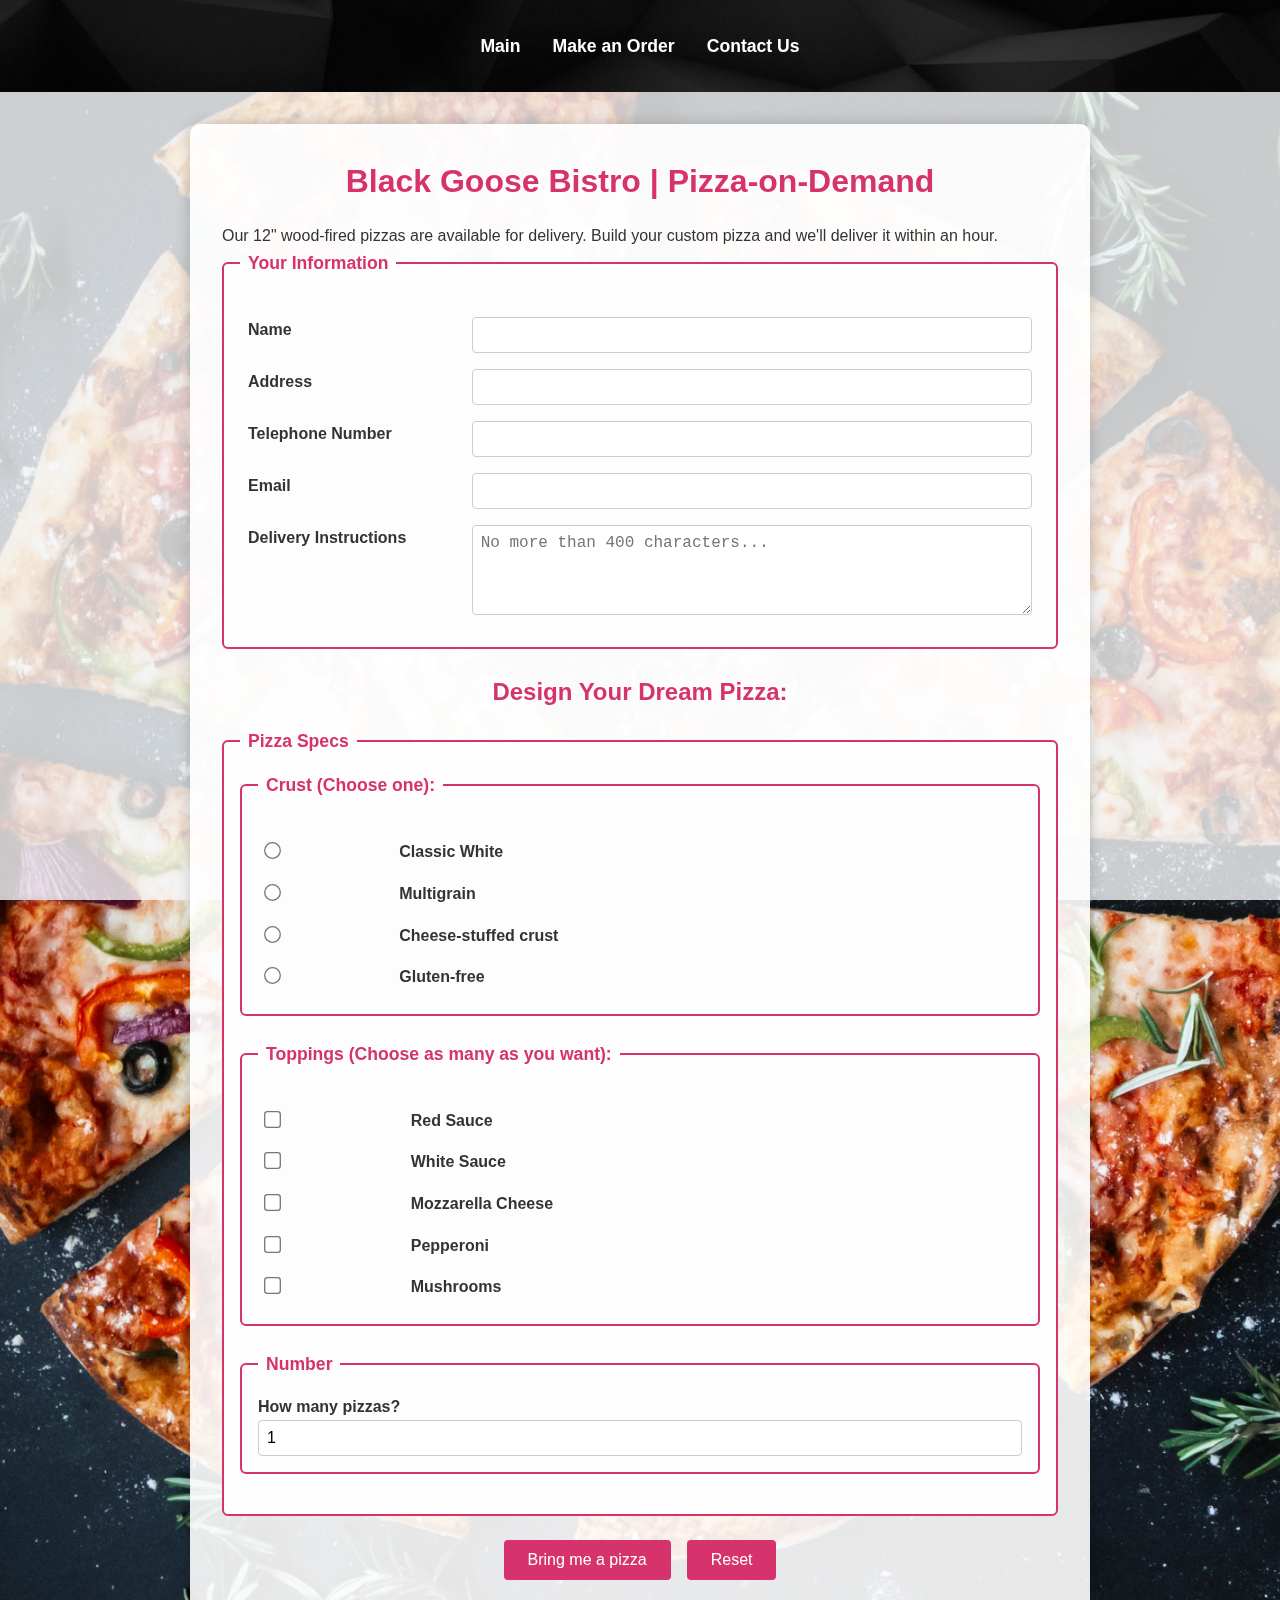
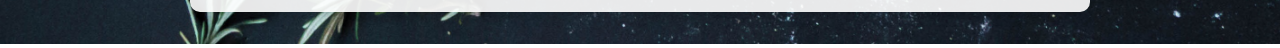
<file: index.html>
<!DOCTYPE html>
<html lang="en">
<head>
    <meta charset="UTF-8" />
    <meta name="viewport" content="width=device-width, initial-scale=1.0"/>
    <title>Black Goose Bistro | Pizza-on-Demand</title>
    <link rel="icon" href="./images/favicon.ico" type="image/x-icon">
    <link rel="stylesheet" href="./css/style.css" />
</head>
<body>
    <header>
        <nav class="nav-bar">
            <a href="#">Main</a>
            <a href="#">Make an Order</a>
            <a href="#">Contact Us</a>
        </nav>
    </header>
    <main class="container">
        <h1>Black Goose Bistro | Pizza-on-Demand</h1>
        <p>Our 12" wood-fired pizzas are available for delivery. Build your custom pizza and we'll deliver it within an hour.</p>

        <form class="order-form">
            <fieldset>
                <legend>Your Information</legend>
                <table>
                    <tbody>
                        <tr>
                            <td><label for="name">Name</label></td>
                            <td><input type="text" name="name" id="name" required /></td>
                        </tr>
                        <tr>
                            <td><label for="address">Address</label></td>
                            <td><input type="text" name="address" id="address" required /></td>
                        </tr>
                        <tr>
                            <td><label for="tel">Telephone Number</label></td>
                            <td><input type="tel" name="tel" id="tel" required /></td>
                        </tr>
                        <tr>
                            <td><label for="email">Email</label></td>
                            <td><input type="email" name="email" id="email" required /></td>
                        </tr>
                        <tr>
                            <td><label for="inst">Delivery Instructions</label></td>
                            <td>
                                <textarea name="inst" id="inst" rows="4" cols="40" placeholder="No more than 400 characters..."></textarea>
                            </td>
                        </tr>
                    </tbody>
                </table>
            </fieldset>

            <h2>Design Your Dream Pizza:</h2>

            <fieldset>
                <legend>Pizza Specs</legend>

                <fieldset>
                    <legend>Crust (Choose one):</legend>
                    <table>
                        <tbody>
                            <tr>
                                <td><input type="radio" id="classic" name="crust" value="Classic White" /></td>
                                <td><label for="classic">Classic White</label></td>
                            </tr>
                            <tr>
                                <td><input type="radio" id="multigrain" name="crust" value="Multigrain" /></td>
                                <td><label for="multigrain">Multigrain</label></td>
                            </tr>
                            <tr>
                                <td><input type="radio" id="stuffed" name="crust" value="Cheese-stuffed crust" /></td>
                                <td><label for="stuffed">Cheese-stuffed crust</label></td>
                            </tr>
                            <tr>
                                <td><input type="radio" id="glutenfree" name="crust" value="Gluten-free" /></td>
                                <td><label for="glutenfree">Gluten-free</label></td>
                            </tr>
                        </tbody>
                    </table>
                </fieldset>

                <fieldset>
                    <legend>Toppings (Choose as many as you want):</legend>
                    <table>
                        <tbody>
                            <tr>
                                <td><input type="checkbox" id="red" name="toppings" value="Red Sauce" /></td>
                                <td><label for="red">Red Sauce</label></td>
                            </tr>
                            <tr>
                                <td><input type="checkbox" id="white" name="toppings" value="White Sauce" /></td>
                                <td><label for="white">White Sauce</label></td>
                            </tr>
                            <tr>
                                <td><input type="checkbox" id="mozzarella" name="toppings" value="Mozzarella Cheese" /></td>
                                <td><label for="mozzarella">Mozzarella Cheese</label></td>
                            </tr>
                            <tr>
                                <td><input type="checkbox" id="pepperoni" name="toppings" value="Pepperoni" /></td>
                                <td><label for="pepperoni">Pepperoni</label></td>
                            </tr>
                            <tr>
                                <td><input type="checkbox" id="mushrooms" name="toppings" value="Mushrooms" /></td>
                                <td><label for="mushrooms">Mushrooms</label></td>
                            </tr>
                        </tbody>
                    </table>
                </fieldset>

                <fieldset>
                    <legend>Number</legend>
                    <label for="count">How many pizzas?</label>
                    <input type="number" name="count" id="count" min="1" value="1" />
                </fieldset>
            </fieldset>

            <div class="buttons">
                <button type="submit">Bring me a pizza</button>
                <button type="reset">Reset</button>
            </div>
        </form>
    </main>
</body>
</html>
</file>
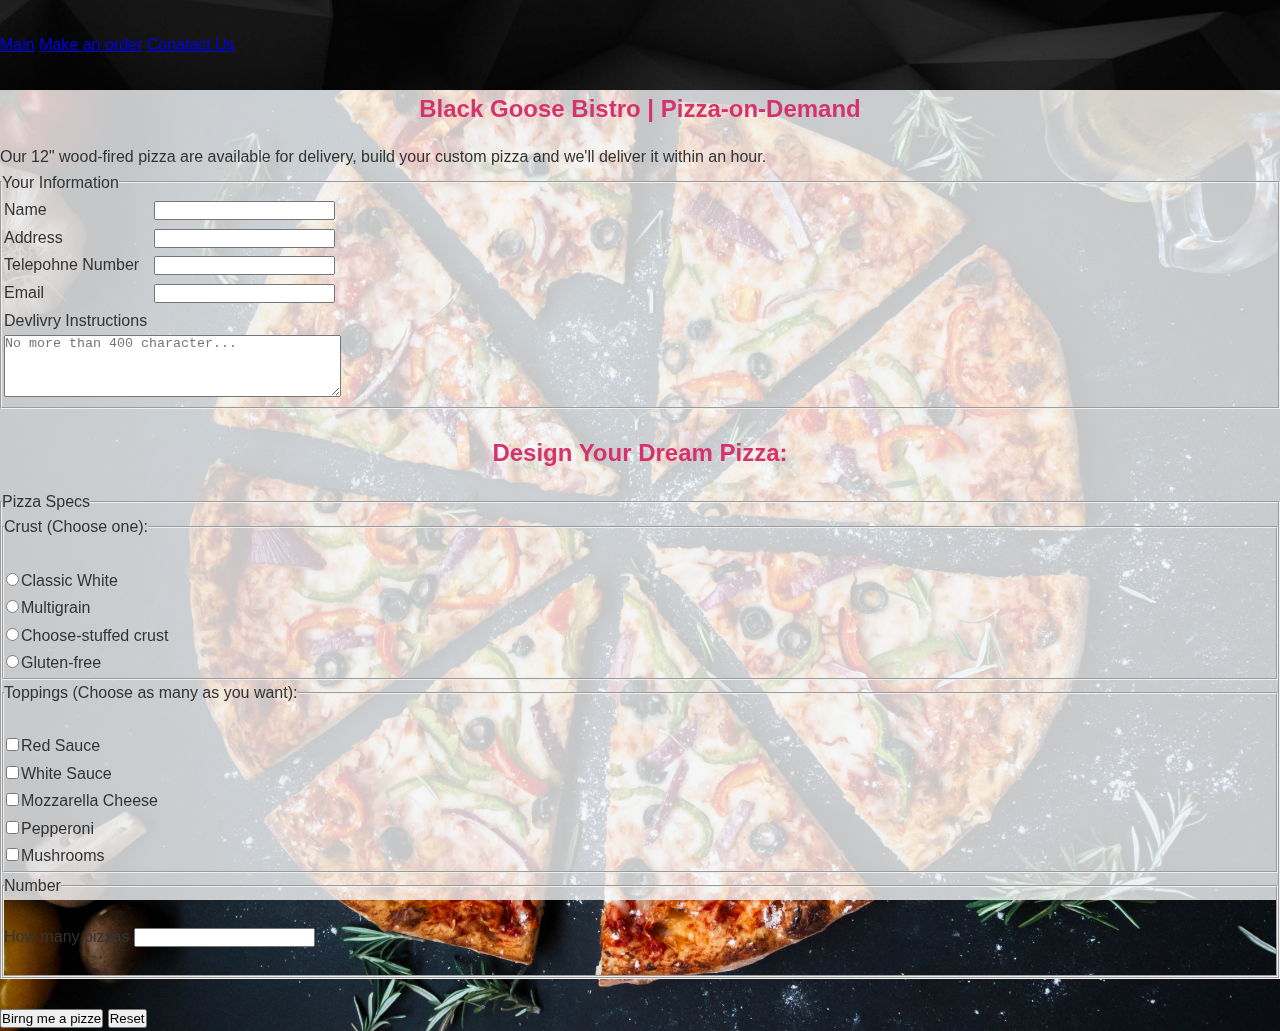
<file: test.html>
<!DOCTYPE html>
<html lang="en">
<head>
    <meta charset="UTF-8">
    <meta name="viewport" content="width=device-width, initial-scale=1.0">
    <title>Document</title>
    <link rel="stylesheet" href="./css/style.css">
</head>
<body>
    <header>
        <nav>
            <a href="#">Main</a>
            <a href="#">Make an order</a>
            <a href="#">Conatact Us</a>
        </nav>
    </header>
    <main>
        <h2>Black Goose Bistro | Pizza-on-Demand</h2>
        <p>Our 12" wood-fired pizza are available for delivery, build your custom pizza and we'll deliver it within an hour.</p>
        <form>
            <fieldset>
                <legend>Your Information</legend>
                <table>
                    <tbody>
                        <tr>
                            <td><label for="name">Name</label></td>
                            <td><input type="text" name="name" id="name"></td>
                        </tr>
                        <tr>
                            <td><label for="add">Address</label></td>
                            <td><input type="text" name="add" id="add"></td>
                        </tr>
                        <tr>
                            <td><label for="tel">Telepohne Number</label></td>
                            <td><input type="tel" name="tel" id="tel"></td>
                        </tr>
                        <tr>
                            <td><label for="email">Email</label></td>
                            <td><input type="email" name="email" id="email"></td>
                        </tr>
                        <tr>
                            <td>
                                <label for="inst">Devlivry Instructions</label>
                            </td>
                        </tr>
                        <tr>
                            <td colspan="2">
                                <textarea name="inst" id="inst" type="text" rows="4" cols="40" placeholder="No more than 400 character..."></textarea>
                            </td>
                        </tr>
                    </tbody>
                </table>
            </fieldset>
            <br>
            <h2>Design Your Dream Pizza:</h2>
            <fieldset>
                <legend>Pizza Specs</legend>
                <fieldset>
                    <legend>Crust (Choose one):</legend>
                    <br>
                    <table>
                        <tbody>
                            <tr>
                                <td><input type="radio" id="classic" name="crust" value="classic"></td>
                                <td><label for="classic">Classic White</label></td>
                            </tr>
                            <tr>
                                <td><input type="radio" id="Multigrain" name="crust" value="Multigrain"></td>
                                <td><label for="Multigrain">Multigrain</label></td>
                            </tr>
                            <tr>
                                <td><input type="radio" id="crust" name="crust" value="crust"></td>
                                <td><label for="crust">Choose-stuffed crust</label></td>
                            </tr>
                            <tr>
                                <td><input type="radio" id="Gluten" name="crust" value="Gluten"></td>
                                <td><label for="Gluten">Gluten-free</label></td>
                            </tr>
                        </tbody>
                    </table>
                </fieldset>

                <fieldset>
                    <legend>Toppings (Choose as many as you want):</legend>
                    <br>
                    <table>
                        <tbody>
                            <tr>
                                <td><input type="checkbox" id="Red" name="toppings" value="Red"></td>
                                <td><label for="Red">Red Sauce</label></td>
                            </tr>
                            <tr>
                                <td><input type="checkbox" id="White" name="toppings" value="White"></td>
                                <td><label for="White">White Sauce</label></td>
                            </tr>
                            <tr>
                                <td><input type="checkbox" id="Mozzarella" name="toppings" value="Mozzarella"></td>
                                <td><label for="Mozzarella">Mozzarella Cheese</label></td>
                            </tr>
                            <tr>
                                <td><input type="checkbox" id="Pepperoni" name="toppings" value="Pepperoni"></td>
                                <td><label for="Pepperoni">Pepperoni</label></td>
                            </tr>
                            <tr>
                                <td><input type="checkbox" id="Mushrooms" name="toppings" value="Mushrooms"></td>
                                <td><label for="Mushrooms">Mushrooms</label></td>
                            </tr>
                        </tbody>
                    </table>
                </fieldset>

                <fieldset>
                    <legend>Number</legend>
                    <br>
                    <label for="count">How many pizzas</label>
                    <input type="number" name="count" id="count">
                    <br><br>
                </fieldset>
            </fieldset>
            <br>
            <button type="submit">Birng me a pizze</button>
            <button type="reset">Reset</button>
        </form>
    </main>
</body>
</html>
</file>
<file: css/style.css>
* {
    box-sizing: border-box;
    margin: 0;
    padding: 0;
}

body {
    font-family: 'Segoe UI', Tahoma, Geneva, Verdana, sans-serif;
    color: #333;
    line-height: 1.6;
    background-image: url("../images/pizza2.jpg");
    background-size: cover;
    background-position: center;
    background-repeat: no-repeat;
    min-height: 100vh;
    position: relative;
}

body::before {
    content: "";
    position: fixed;
    top: 0;
    left: 0;
    width: 100%;
    height: 100%;
    background-color: rgba(248, 249, 250, 0.8);
    z-index: -1;
}

header {
    background-image: url("../images/dark-header.jpg");
    background-size: cover;
    background-position: center;
    background-repeat: no-repeat;
    padding: 2rem 0;
}


.nav-bar {
    display: flex;
    justify-content: center;
    gap: 2rem;
}

.nav-bar a {
    color: #fff;
    text-decoration: none;
    font-weight: bold;
    font-size: 1.1rem;
    transition: color 0.3s;
}

.nav-bar a:hover {
    color: #ff6600;
}

.container {
    max-width: 900px;
    margin: 2rem auto;
    background-color: rgba(255, 255, 255, 0.9);
    padding: 2rem;
    border-radius: 10px;
    box-shadow: 0 0 15px rgba(0,0,0,0.2);
}

h1, h2 {
    color: #d6336c;
    margin-bottom: 1rem;
    text-align: center;
}

.order-form fieldset {
    border: 2px solid #d6336c;
    border-radius: 6px;
    padding: 1rem;
    margin-bottom: 1.5rem;
    background-color: #fdfdfd;
}

.order-form legend {
    font-weight: bold;
    color: #d6336c;
    font-size: 1.1rem;
    padding: 0 0.5rem;
}

.order-form table {
    width: 100%;
    border-collapse: collapse;
    margin-top: 1rem;
}

.order-form table td {
    padding: 0.5rem;
    vertical-align: top;
}

.order-form label {
    font-weight: bold;
    display: inline-block;
}

.order-form input[type="text"],
.order-form input[type="tel"],
.order-form input[type="email"],
.order-form input[type="number"],
.order-form textarea {
    width: 100%;
    padding: 0.5rem;
    border: 1px solid #ccc;
    border-radius: 4px;
    font-size: 1rem;
    background-color: #fff;
}

.order-form input[type="radio"],
.order-form input[type="checkbox"] {
    transform: scale(1.3);
    margin-right: 0.5rem;
    cursor: pointer;
}

.buttons {
    margin-top: 1.5rem;
    display: flex;
    justify-content: center;
    gap: 1rem;
}

.buttons button {
    background-color: #d6336c;
    color: #fff;
    border: none;
    padding: 0.7rem 1.5rem;
    border-radius: 4px;
    cursor: pointer;
    font-size: 1rem;
    transition: background-color 0.3s;
}

.buttons button:hover {
    background-color: #a61e4d;
}
</file>
